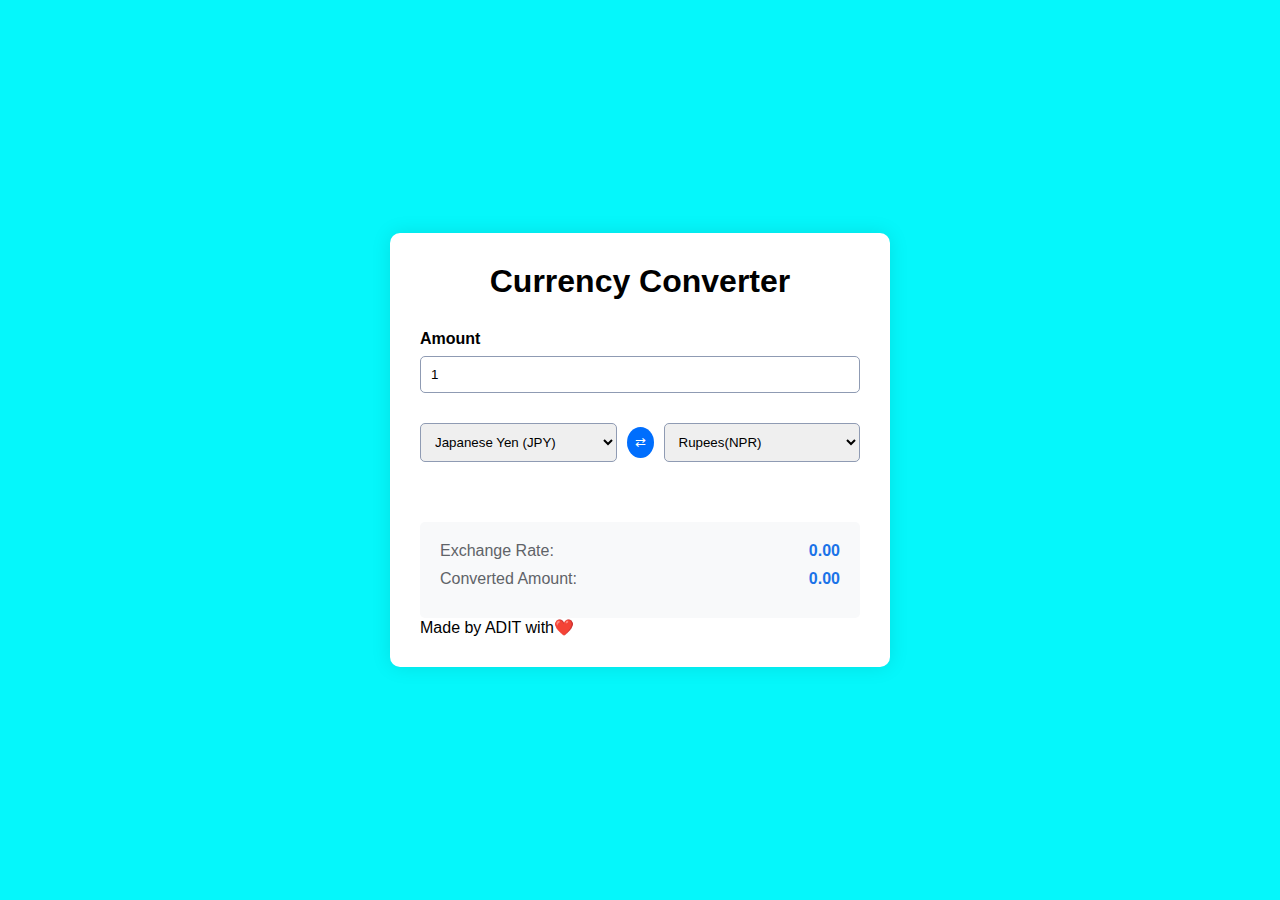
<file: index.html>
<!DOCTYPE html>
<html lang="en">

<head>
    <meta charset="UTF-8">
    <meta name="viewport" content="width=device-width, initial-scale=1.0">
    <title>Currency Converter</title>
    <link rel="stylesheet" href="style.css">
</head>
<body>
    <div class="calculator-container">
        <h1>Currency Converter</h1>

        <div class="input-group">
            <label for="amount">Amount</label>
            <input type="number" id="amount" value="1" min="1" step="1">
        </div>

        <div class="conversion-box">
            <div class="input-group" style="flex:1">
                <select id="from-currency">
                    <option value="JPY">Japanese Yen (JPY)</option>
                </select>
            </div>
            <button class="swap-button" onclick="swapCurrencies()"> ⇄ </button>

            <div class="input-group" style="flex:1">
                <select id="to-currency">
                    <option value="NPR">Rupees(NPR)</option>
                </select>
            </div>
        </div>

        <div class="results">
            <div class="result-item">
                <span class="result-label">Exchange Rate:</span>
                <span class="result-value" id="exchange-rate">0.00</span>
            </div>
            <div class="result-item">
                <span class="result-label">Converted Amount:</span>
                <span class="result-value" id="converted-amount">0.00</span>
            </div>
            </div>
        <p> Made by ADIT with❤️</p>
        </div>
        </div>
         
    </div>

    <script src="script.js"></script>
</body>

</html>
</file>
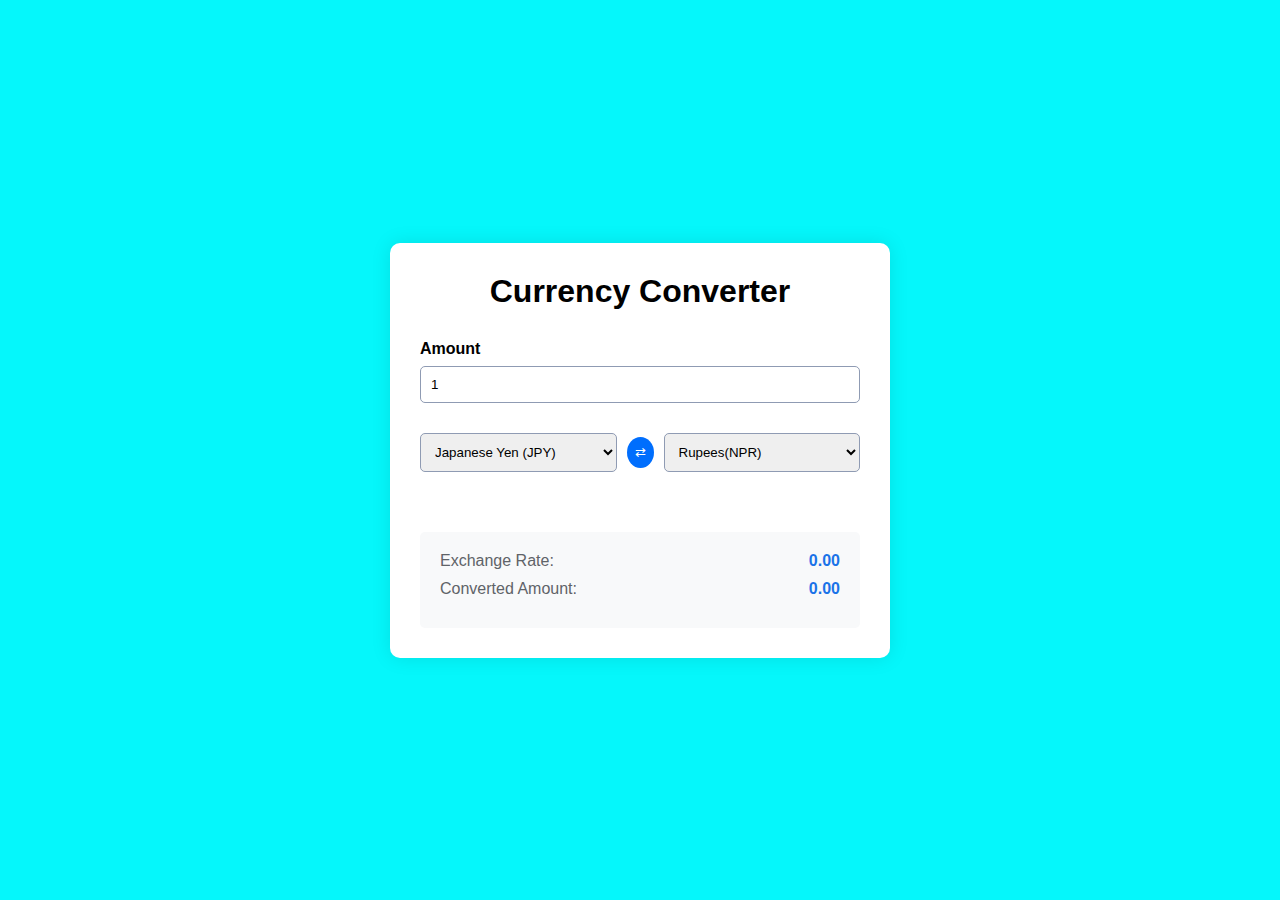
<file: CURRENCY_conv.html>
<!DOCTYPE html>
<html lang="en">

<head>
    <meta charset="UTF-8">
    <meta name="viewport" content="width=device-width, initial-scale=1.0">
    <title>Currency Converter</title>
    <link rel="stylesheet" href="style.css">
</head>

<body>
    <div class="calculator-container">
        <h1>Currency Converter</h1>

        <div class="input-group">
            <label for="amount">Amount</label>
            <input type="number" id="amount" value="1" min="1" step="1">
        </div>

        <div class="conversion-box">
            <div class="input-group" style="flex:1">
                <select id="from-currency">
                    <option value="JPY">Japanese Yen (JPY)</option>
                </select>
            </div>

            <button class="swap-button" onclick="swapCurrencies()"> ⇄ </button>

            <div class="input-group" style="flex:1">
                <select id="to-currency">
                    <option value="NPR">Rupees(NPR)</option>
                </select>
            </div>
        </div>

        <div class="results">
            <div class="result-item">
                <span class="result-label">Exchange Rate:</span>
                <span class="result-value" id="exchange-rate">0.00</span>
            </div>
            <div class="result-item">
                <span class="result-label">Converted Amount:</span>
                <span class="result-value" id="converted-amount">0.00</span>
            </div>
        </div>

    
    </div>

    <script src="script.js"></script>
</body>

</html>
</file>
<file: style.css>
* {
    margin: 0;
    padding: 0;
    box-sizing: border-box;
    font-family: Arial, sans-serif;
}

body {
    background: #05f7fb;
    display: flex;
    justify-content: center;
    align-items: center;
    min-height: 100vh;
    padding: 20px;
}

.calculator-container {
    background: white;
    padding: 30px;
    border-radius: 10px;
    box-shadow: 0 0 20px rgba(0,0,0,0.1);
    width: 100%;
    max-width: 500px;
}

h1 {
    color: #000000;
    margin-bottom: 30px;
    text-align: center;
}

.input-group {
    margin-bottom: 20px;
}

label {
    display: block;
    margin-bottom: 8px;
    color: #000000;
    font-weight: bold;
}

input[type="number"], select {
    width: 100%;
    padding: 10px;
    border: 1px solid #8f9bb3;
    border-radius: 5px;
    margin-bottom: 10px;
}
select {
    cursor: pointer;
}

.conversion-box {
    display: flex;
    align-items: center;
    gap: 10px;
    margin: 20px 0;
}

.swap-button {
    margin-bottom: 30px;
    background: #006efd;
    color: white;
    border: none;
    padding: 8px;
    border-radius: 50%;
    cursor: pointer;
    transition: background 0.3s;
}

.swap-button:hover {
    background: #1557b0;
}

.results {
    margin-top: 30px;
    padding: 20px;
    background: #f8f9fa;
    border-radius: 5px;
}

.result-item {
    display: flex;
    justify-content: space-between;
    margin-bottom: 10px;
}

.result-label {
    color: #5f6368;
}

.result-value {
    color: #1a73e8;
    font-weight: bold;
}

.update-info {
    text-align: center;
    color: #5f6368;
    font-size: 0.9em;
    margin-top: 15px;
}
.p{
    align:center;
}
</file>
